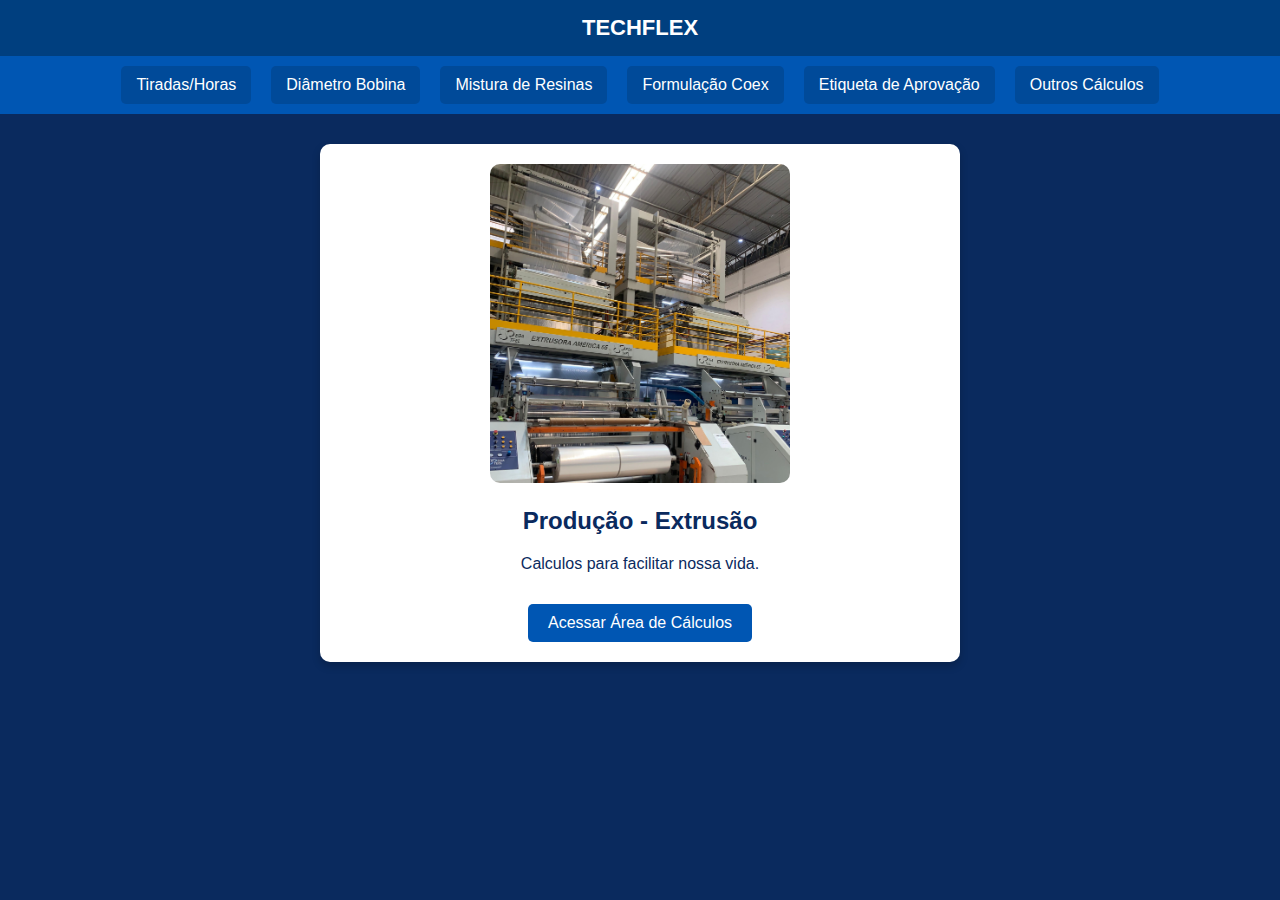
<file: index.html>
<!DOCTYPE html>
<html lang="pt-BR">
<head>
    <meta charset="UTF-8">
    <meta name="viewport" content="width=device-width, initial-scale=1.0">
    <link rel="stylesheet" href="./styles/style.css">
    <title>TECHFLEX - Produção Extrusão</title>
</head>
<body>
    <div class="header">TECHFLEX</div>
    <nav class="menu">
        <a href="./paginas/tiradas.html">Tiradas/Horas</a>
        <a href="./paginas/diametro.html">Diâmetro Bobina</a>
        <a href="./paginas/mistura.html">Mistura de Resinas</a>
        <a href="./paginas/coex.html">Formulação Coex</a>
        <a href="./paginas/etiquetas.html">Etiqueta de Aprovação</a>
        <a href="./paginas/outros.html">Outros Cálculos</a>
    </nav>
    <div class="container">
        <div class="image-container">
            <img src="./imagens/img-balao.jpeg" alt="Extrusora de balão">
        </div>
        <h2>Produção - Extrusão</h2>
        <p>Calculos para facilitar nossa vida.</p>
        <a href="../paginas/outros.html"><button class="btn">Acessar Área de Cálculos</button></a>
    </div>
</body>
</html>
</file>
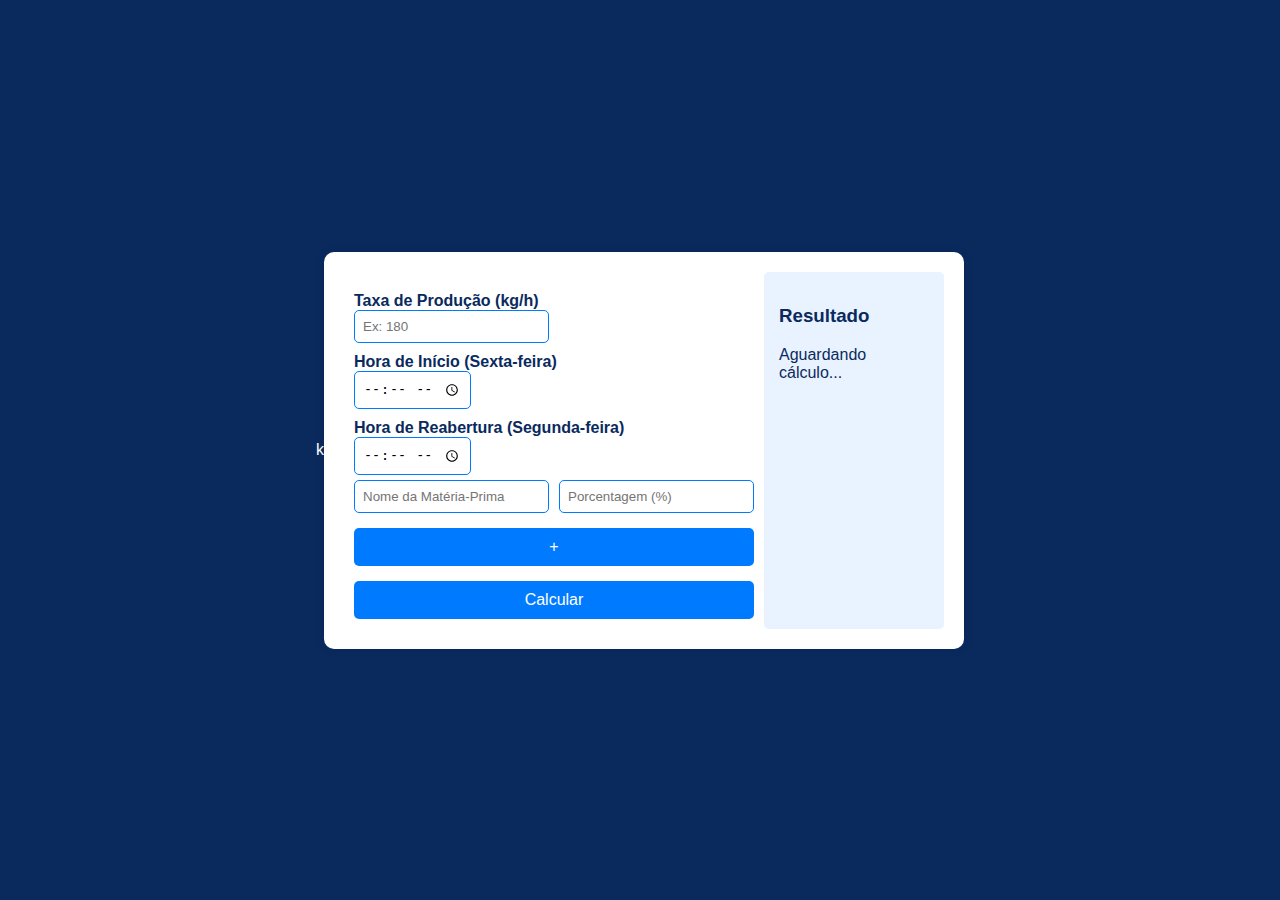
<file: paginas/calcfimdesemana.html>
<!DOCTYPE html>
<html lang="pt-BR">
<head>
    <meta charset="UTF-8">
    <meta name="viewport" content="width=device-width, initial-scale=1.0">
    <title>Solicitação de Resina para o Fim de Semana</title>
    <link rel="stylesheet" href="../styles/calcfds.css">k
</head>
<body>
    <div class="container">
        <div class="inputs">
            <label>Taxa de Produção (kg/h)</label>
            <input type="number" id="producaoHora" placeholder="Ex: 180" required>
            
            <label>Hora de Início (Sexta-feira)</label>
            <input type="time" id="horaAtual" required>
            
            <label>Hora de Reabertura (Segunda-feira)</label>
            <input type="time" id="horaReabertura" required>
            
            <div id="materiasPrimas">
                <div class="materiaPrima">
                    <input type="text" placeholder="Nome da Matéria-Prima" class="nomeMP">
                    <input type="number" placeholder="Porcentagem (%)" class="percentualMP">
                </div>
            </div>
            
            <button onclick="adicionarMateriaPrima()">+</button>
            <button onclick="calcular()">Calcular</button>
        </div>
        <div class="resultado" id="resultado">
            <h3>Resultado</h3>
            <p>Aguardando cálculo...</p>
        </div>
    </div>

    <script>
        function adicionarMateriaPrima() {
            let div = document.createElement("div");
            div.classList.add("materiaPrima");
            div.innerHTML = `
                <input type="text" placeholder="Nome da Matéria-Prima" class="nomeMP">
                <input type="number" placeholder="Porcentagem (%)" class="percentualMP">
            `;
            document.getElementById("materiasPrimas").appendChild(div);
        }
        
        function calcular() {
            let producaoHora = parseFloat(document.getElementById("producaoHora").value);
            let horaAtual = document.getElementById("horaAtual").value;
            let horaReabertura = document.getElementById("horaReabertura").value;
            
            if (!horaAtual || !horaReabertura || isNaN(producaoHora)) {
                document.getElementById("resultado").innerHTML = "<h3>Resultado</h3><p style='color: red;'>Preencha todos os campos corretamente.</p>";
                return;
            }
            
            let [h1, m1] = horaAtual.split(":").map(Number);
            let [h2, m2] = horaReabertura.split(":").map(Number);
            
            let minutosRestantes = ((48 * 60) - (h1 * 60 + m1)) + (h2 * 60 + m2);
            let horasRestantes = minutosRestantes / 60;
            let quantidadeNecessaria = horasRestantes * producaoHora;
            
            let materiasPrimas = document.querySelectorAll(".materiaPrima");
            let resultadoHTML = `<h3>Resultado</h3><p><strong>Produção necessária:</strong> ${quantidadeNecessaria.toFixed(2)} kg</p>`;
            
            materiasPrimas.forEach(mp => {
                let nome = mp.querySelector(".nomeMP").value;
                let percentual = parseFloat(mp.querySelector(".percentualMP").value) / 100;
                
                if (nome && !isNaN(percentual)) {
                    let quantidade = quantidadeNecessaria * percentual;
                    resultadoHTML += `<p><strong>${nome}:</strong> ${quantidade.toFixed(2)} kg</p>`;
                }
            });
            
            document.getElementById("resultado").innerHTML = resultadoHTML;
        }
    </script>
</body>
</html>
</file>
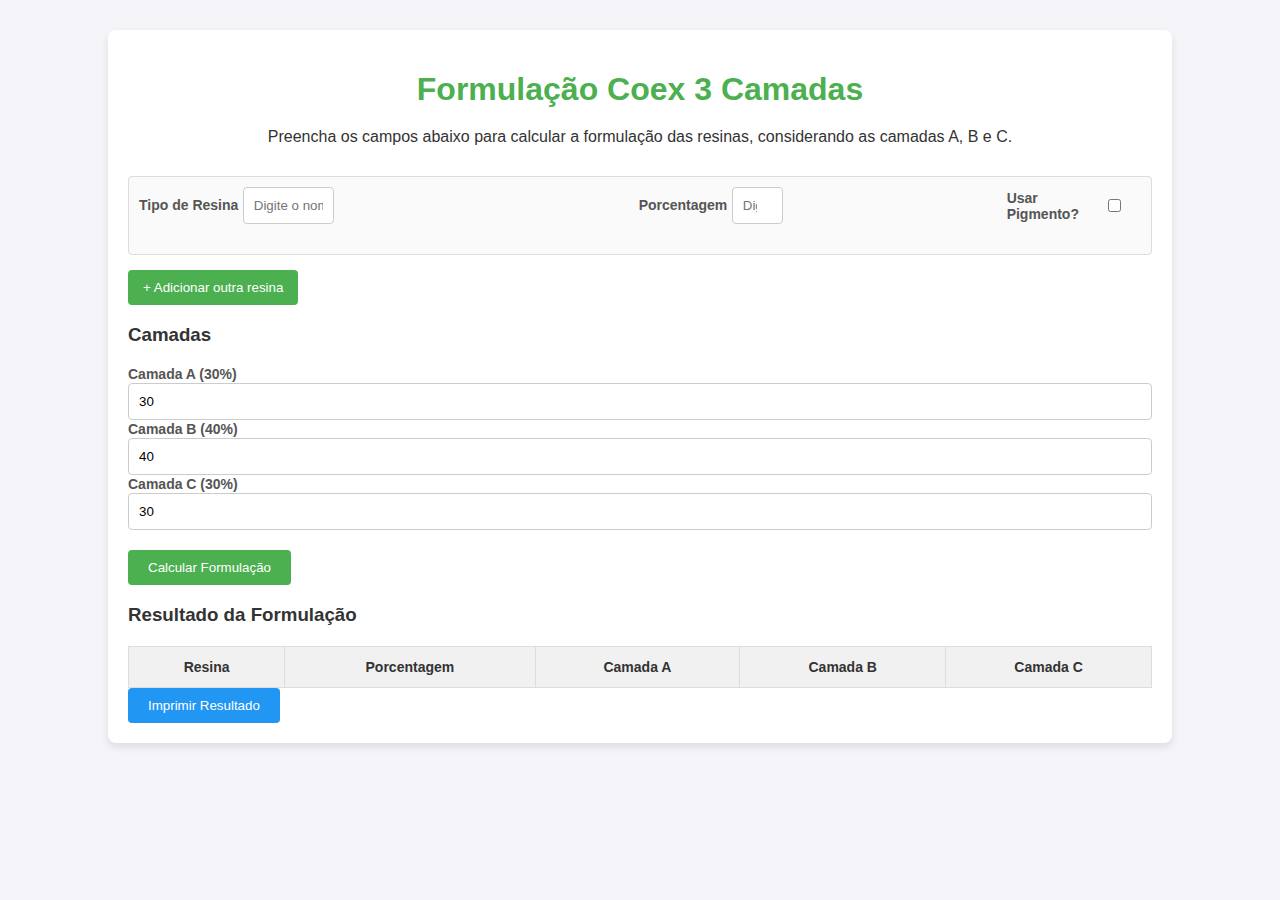
<file: paginas/coex.html>
<!DOCTYPE html>
<html lang="pt-BR">
<head>
    <meta charset="UTF-8">
    <meta name="viewport" content="width=device-width, initial-scale=1.0">
    <title>Formulação Coex 3 Camadas</title>
    <style>
        body { font-family: 'Arial', sans-serif; background-color: #f4f4f9; color: #333; margin: 0; padding: 0; }
        .container { width: 80%; margin: 30px auto; padding: 20px; background-color: white; border-radius: 8px; box-shadow: 0 4px 8px rgba(0, 0, 0, 0.1); }
        h1 { text-align: center; color: #4CAF50; margin-bottom: 20px; }
        p { font-size: 16px; margin-bottom: 30px; text-align: center; }
        .form-group { margin-bottom: 20px; }
        label { font-weight: bold; font-size: 14px; color: #555; }
        input[type="text"], input[type="number"], select { padding: 10px; width: 100%; border: 1px solid #ccc; border-radius: 4px; box-sizing: border-box; }
        .checkbox-label { display: flex; align-items: center; }
        .checkbox-label input { margin-right: 10px; }
        .resinas-container { margin-top: 20px; }
        .resina-item { display: flex; justify-content: space-between; align-items: center; margin-bottom: 15px; padding: 10px; border: 1px solid #ddd; border-radius: 4px; background-color: #fafafa; }
        .resina-item input, .resina-item select { width: 30%; }
        .add-resina-btn { background-color: #4CAF50; color: white; border: none; padding: 10px 15px; border-radius: 4px; cursor: pointer; }
        .add-resina-btn:hover { background-color: #45a049; }
        button { padding: 10px 20px; background-color: #4CAF50; color: white; border: none; border-radius: 4px; cursor: pointer; }
        button:hover { background-color: #45a049; }
        table { width: 100%; margin-top: 30px; border-collapse: collapse; }
        th, td { padding: 12px; text-align: center; border: 1px solid #ddd; font-size: 14px; }
        th { background-color: #f1f1f1; }
        .result-table { margin-top: 20px; }
        #imprimir { background-color: #2196F3; }
        #imprimir:hover { background-color: #1976D2; }
    </style>
</head>
<body>

<div class="container">
    <h1>Formulação Coex 3 Camadas</h1>
    <p>Preencha os campos abaixo para calcular a formulação das resinas, considerando as camadas A, B e C.</p>

    <div class="resinas-container">
        <div class="resina-item">
            <div class="form-group">
                <label for="resina1">Tipo de Resina</label>
                <input type="text" id="resina1" placeholder="Digite o nome da resina">
            </div>
            <div class="form-group">
                <label for="porcentagem1">Porcentagem</label>
                <input type="number" id="porcentagem1" placeholder="Digite a porcentagem" min="0" max="100">
            </div>
            <div class="form-group checkbox-label">
                <label for="pigmento1">Usar Pigmento?</label>
                <input type="checkbox" id="pigmento1">
            </div>
        </div>
    </div>

    <button class="add-resina-btn" id="addResina">+ Adicionar outra resina</button>

    <div class="form-group">
        <h3>Camadas</h3>
        <label for="camadaA">Camada A (30%)</label>
        <input type="number" id="camadaA" value="30" min="0" max="100">

        <label for="camadaB">Camada B (40%)</label>
        <input type="number" id="camadaB" value="40" min="0" max="100">

        <label for="camadaC">Camada C (30%)</label>
        <input type="number" id="camadaC" value="30" min="0" max="100">
    </div>

    <button id="calcular">Calcular Formulação</button>

    <h3>Resultado da Formulação</h3>
    <table id="resultado" class="result-table">
        <thead>
            <tr>
                <th>Resina</th>
                <th>Porcentagem</th>
                <th>Camada A</th>
                <th>Camada B</th>
                <th>Camada C</th>
            </tr>
        </thead>
        <tbody>
            <!-- Os resultados aparecerão aqui -->
        </tbody>
    </table>

    <button id="imprimir">Imprimir Resultado</button>
</div>

<script>
    document.getElementById("addResina").addEventListener("click", function() {
        const resinasContainer = document.querySelector(".resinas-container");
        const index = resinasContainer.children.length + 1;

        const resinaItem = document.createElement("div");
        resinaItem.classList.add("resina-item");
        resinaItem.innerHTML = `
            <div class="form-group">
                <label for="resina${index}">Tipo de Resina</label>
                <input type="text" id="resina${index}" placeholder="Digite o nome da resina">
            </div>
            <div class="form-group">
                <label for="porcentagem${index}">Porcentagem</label>
                <input type="number" id="porcentagem${index}" placeholder="Digite a porcentagem" min="0" max="100">
            </div>
            <div class="form-group checkbox-label">
                <label for="pigmento${index}">Usar Pigmento?</label>
                <input type="checkbox" id="pigmento${index}">
            </div>
        `;
        resinasContainer.appendChild(resinaItem);
    });

    document.getElementById("calcular").addEventListener("click", function() {
        const resinas = [];
        const resinasItems = document.querySelectorAll(".resina-item");

        resinasItems.forEach((item, index) => {
            const resina = document.getElementById(`resina${index + 1}`).value;
            const porcentagem = parseFloat(document.getElementById(`porcentagem${index + 1}`).value);
            const pigmento = document.getElementById(`pigmento${index + 1}`).checked;

            resinas.push({ resina, porcentagem, pigmento });
        });

        let camadaA = parseFloat(document.getElementById("camadaA").value);
        let camadaB = parseFloat(document.getElementById("camadaB").value);
        let camadaC = parseFloat(document.getElementById("camadaC").value);

        const resultadoTabela = resinas.map(resina => {
            let pigmentoRetiradoA = 0;
            let pigmentoRetiradoC = 0;
            let pigmentoAdicionadoB = 0;

            if (resina.pigmento) {
                const pigmentoPorcentagem = resina.porcentagem;

                // Ajusta a camada A e C
                if (camadaA > camadaC) {
                    pigmentoRetiradoA = pigmentoPorcentagem;
                    camadaA -= pigmentoRetiradoA;
                } else {
                    pigmentoRetiradoC = pigmentoPorcentagem;
                    camadaC -= pigmentoRetiradoC;
                }

                // Calcula a alocação na camada B
                const pigmentoNaB = (pigmentoPorcentagem / camadaB) * 100;
                camadaB += pigmentoNaB;
            }

            return `
                <tr>
                    <td>${resina.resina}</td>
                    <td>${resina.porcentagem}%</td>
                    <td>${camadaA.toFixed(2)}%</td>
                    <td>${camadaB.toFixed(2)}%</td>
                    <td>${camadaC.toFixed(2)}%</td>
                </tr>
            `;
        }).join("");

        document.querySelector("#resultado tbody").innerHTML = resultadoTabela;
    });

    document.getElementById("imprimir").addEventListener("click", function() {
        window.print();
    });
</script>

</body>
</html>
</file>
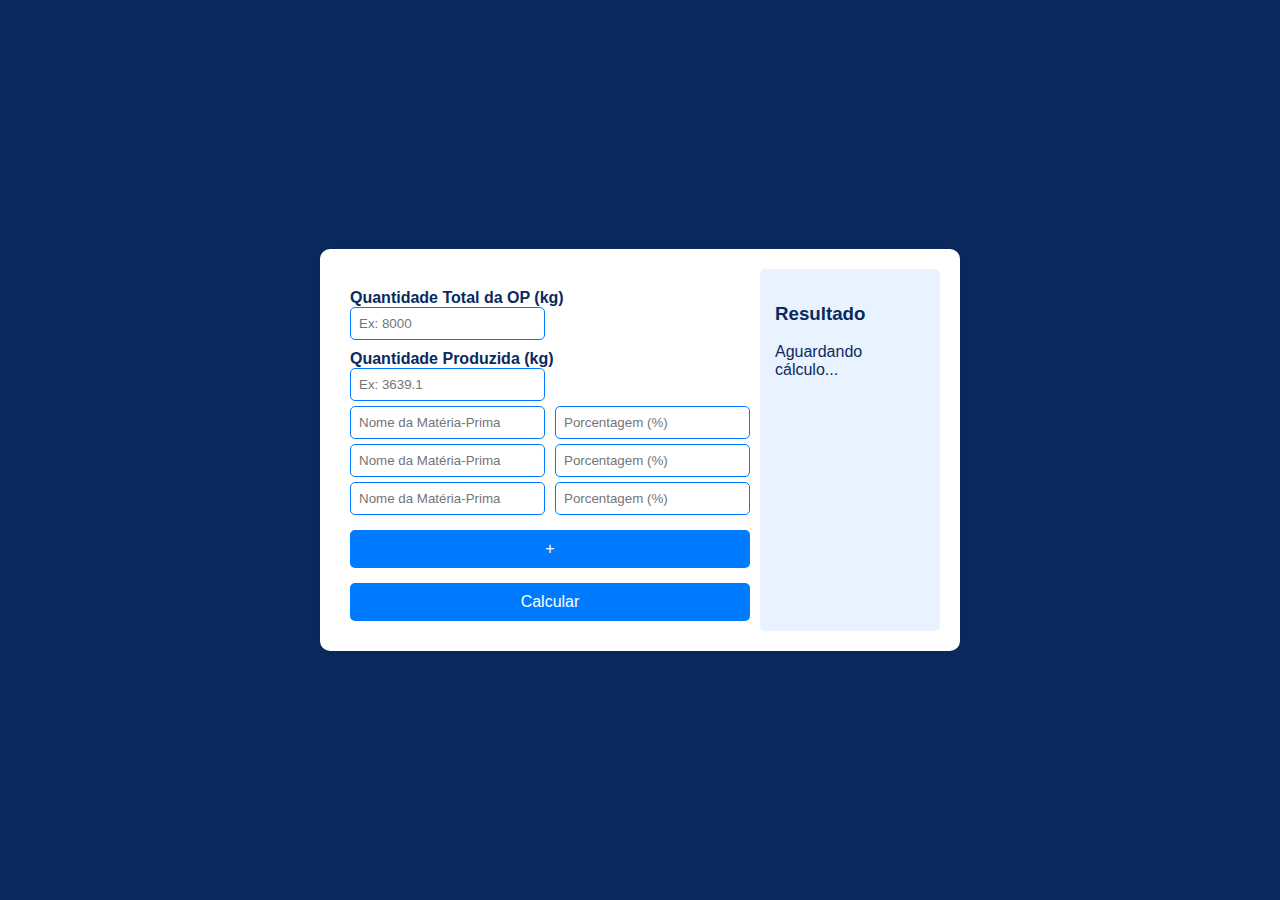
<file: paginas/criacaoOP.html>
<!DOCTYPE html>
<html lang="pt-BR">
<head>
    <meta charset="UTF-8">
    <meta name="viewport" content="width=device-width, initial-scale=1.0">
    <title>Cálculo de Matéria-Prima Faltante</title>
    <link rel="stylesheet" href="../styles/criacaoOP.css">
</head>
<body>
    <div class="container">
        <div class="inputs">
            <label>Quantidade Total da OP (kg)</label>
            <input type="number" id="totalOP" placeholder="Ex: 8000" required>
            
            <label>Quantidade Produzida (kg)</label>
            <input type="number" id="produzido" placeholder="Ex: 3639.1" required>
            
            <div id="materiasPrimas">
                <div class="materiaPrima">
                    <input type="text" placeholder="Nome da Matéria-Prima" class="nomeMP">
                    <input type="number" placeholder="Porcentagem (%)" class="percentualMP">
                </div>
                <div class="materiaPrima">
                    <input type="text" placeholder="Nome da Matéria-Prima" class="nomeMP">
                    <input type="number" placeholder="Porcentagem (%)" class="percentualMP">
                </div>
                <div class="materiaPrima">
                    <input type="text" placeholder="Nome da Matéria-Prima" class="nomeMP">
                    <input type="number" placeholder="Porcentagem (%)" class="percentualMP">
                </div>
            </div>
            
            <button onclick="adicionarMateriaPrima()">+</button>
            <button onclick="calcular()">Calcular</button>
        </div>
        <div class="resultado" id="resultado">
            <h3>Resultado</h3>
            <p>Aguardando cálculo...</p>
        </div>
    </div>

    <script>
        document.addEventListener("keypress", function(event) {
            if (event.key === "Enter") {
                calcular();
            }
        });
        
        function adicionarMateriaPrima() {
            let div = document.createElement("div");
            div.classList.add("materiaPrima");
            div.innerHTML = `
                <input type="text" placeholder="Nome da Matéria-Prima" class="nomeMP">
                <input type="number" placeholder="Porcentagem (%)" class="percentualMP">
            `;
            document.getElementById("materiasPrimas").appendChild(div);
        }
        
        function calcular() {
            let totalOP = parseFloat(document.getElementById("totalOP").value);
            let produzido = parseFloat(document.getElementById("produzido").value);
            let faltante = totalOP - produzido;
            
            if (isNaN(totalOP) || isNaN(produzido) || faltante < 0) {
                document.getElementById("resultado").innerHTML = "<h3>Resultado</h3><p style='color: red;'>Preencha todos os campos corretamente.</p>";
                return;
            }
            
            let materiasPrimas = document.querySelectorAll(".materiaPrima");
            let resultadoHTML = `<h3>Resultado</h3><p><strong>Faltando produzir:</strong> ${faltante.toFixed(2)} kg</p>`;
            
            materiasPrimas.forEach(mp => {
                let nome = mp.querySelector(".nomeMP").value;
                let percentual = parseFloat(mp.querySelector(".percentualMP").value) / 100;
                
                if (nome && !isNaN(percentual)) {
                    let quantidade = faltante * percentual;
                    resultadoHTML += `<p><strong>${nome}:</strong> ${quantidade.toFixed(2)} kg</p>`;
                }
            });
            
            document.getElementById("resultado").innerHTML = resultadoHTML;
        }
    </script>
</body>
</html>
</file>
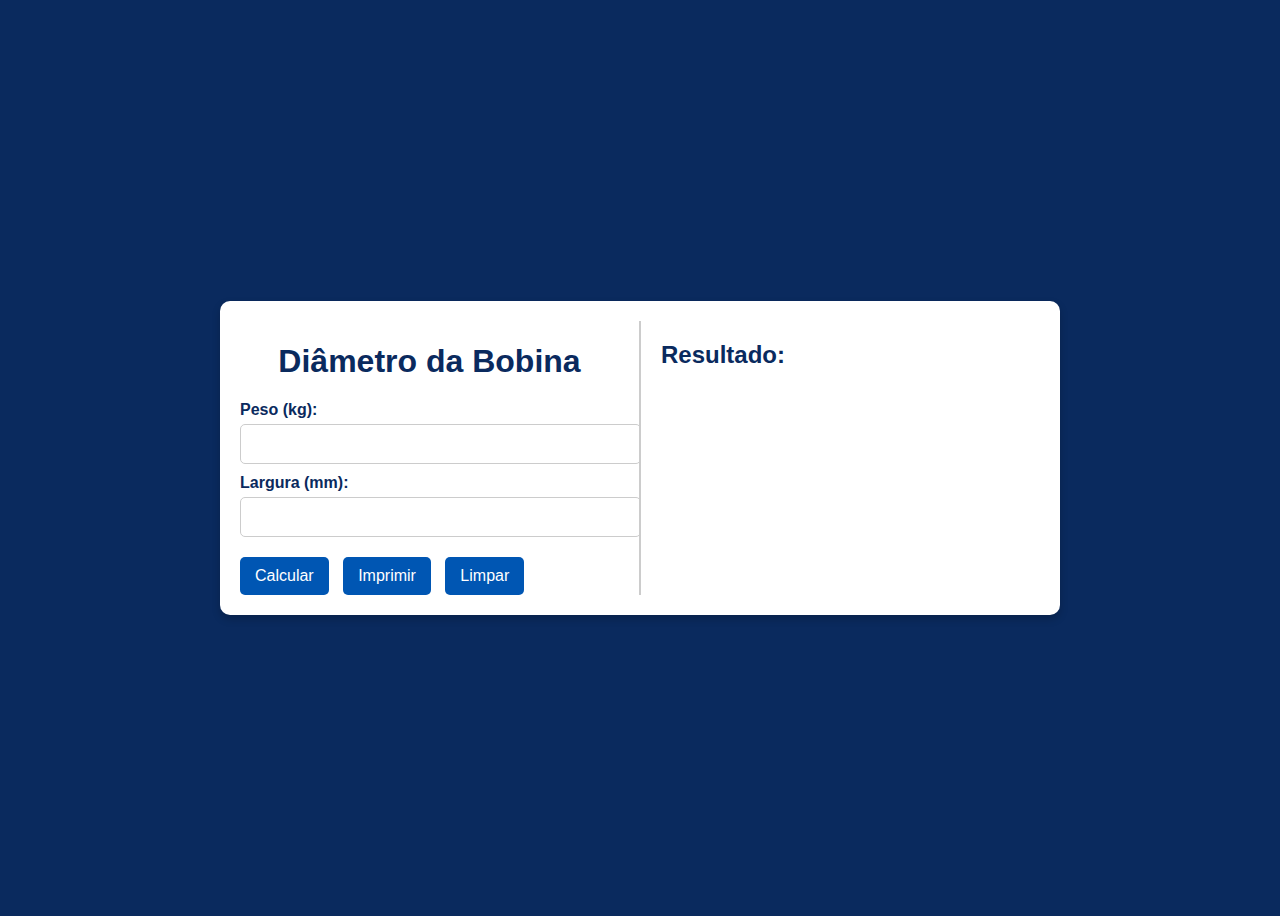
<file: paginas/diametro.html>
<!DOCTYPE html>
<html lang="pt-BR">
<head>
    <meta charset="UTF-8">
    <meta name="viewport" content="width=device-width, initial-scale=1.0">
    <title>Diâmetro da Bobina - TECHFLEX</title>
    <link rel="stylesheet" href="../styles/diametro.css">
    <script>
        function calcularDiametro() {
            let peso = parseFloat(document.getElementById("peso").value);
            let largura = parseFloat(document.getElementById("largura").value);
            
            if (isNaN(peso) || isNaN(largura) || largura === 0) {
                document.getElementById("resultado").innerHTML = "Por favor, insira valores válidos.";
                return;
            }
            
            let calculo = (peso * 1384 / largura) + 92.156;
            let diametro = Math.sqrt(calculo).toFixed(2);
            
            document.getElementById("resultado").innerHTML = `Raio da Bobina: <strong>${diametro} mm</strong>`;
        }

        function limparCampos() {
            document.getElementById("form").reset();
            document.getElementById("resultado").innerHTML = "";
        }

        function imprimirResultados() {
            window.print();
        }
        document.addEventListener("DOMContentLoaded", function() {
            document.getElementById("form").addEventListener("keypress", function(event) {
                if (event.key === "Enter") {
                    event.preventDefault();
                    calcularDiametro();
                }
            });
        });
    </script>
</head>
<body>
    <div class="container">
        <div class="form-container">
            <h1>Diâmetro da Bobina</h1>
            <form id="form">
                <label>Peso (kg):</label>
                <input type="number" id="peso">
                
                <label>Largura (mm):</label>
                <input type="number" id="largura">
                
                <div class="buttons">
                    <button type="button" onclick="calcularDiametro()">Calcular</button>
                    <button type="button" onclick="imprimirResultados()">Imprimir</button>
                    <button type="button" onclick="limparCampos()">Limpar</button>
                </div>
            </form>
        </div>
        <div class="result-container">
            <h2>Resultado:</h2>
            <div id="resultado"></div>
        </div>
    </div>
</body>
</html>
</file>
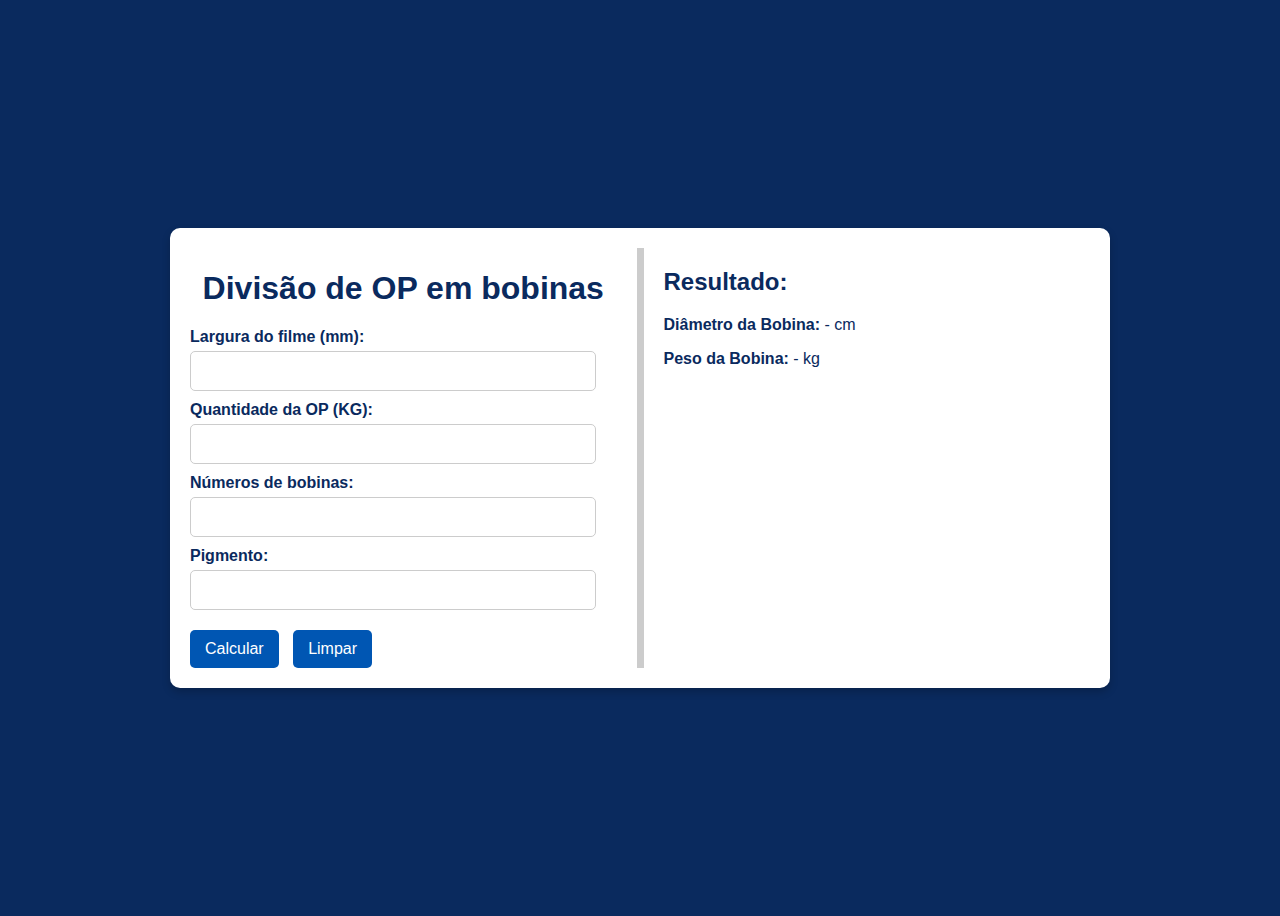
<file: paginas/divisaobobinas.html>
<!DOCTYPE html>
<html lang="en">
<head>
    <meta charset="UTF-8">
    <meta name="viewport" content="width=device-width, initial-scale=1.0">
    <title>Divisao de bobinas</title>
    <link rel="stylesheet" href="../styles/divisaobobinas.css">
    <script>
        function calcularDivisao() {
    let largura = parseFloat(document.getElementById("largura").value);
    let quantidade = parseFloat(document.getElementById("quantidade").value);
    let numerobobinas = parseFloat(document.getElementById("numerobobinas").value);
    let pigmento = parseFloat(document.getElementById("pigmento").value) || 0;

    if (isNaN(largura) || isNaN(quantidade) || isNaN(numerobobinas)) {
        alert("Preencha todos os campos corretamente!");
        return;
    }

    let pesoPorBobina = quantidade / numerobobinas;
    let diametroBobina = Math.sqrt((pesoPorBobina * 1384 / largura) + 92.156);

    document.getElementById("diametroBobina").textContent = diametroBobina.toFixed(2);
    document.getElementById("pesoPorBobina").textContent = pesoPorBobina.toFixed(2);
}

function limparCampos() {
    document.getElementById("form").reset();
    document.getElementById("diametroBobina").textContent = "-";
    document.getElementById("pesoPorBobina").textContent = "-";
}

    </script>
</head>
<body>
    <div class="container">
        <div class="form-container">
            <h1>Divisão de OP em bobinas</h1>
            <form id="form">
                <label>Largura do filme (mm):</label>
                <input type="number" id="largura">

                <label>Quantidade da OP (KG):</label>
                <input type="number" id="quantidade">

                <label>Números de bobinas:</label>
                <input type="number" id="numerobobinas">

                <label>Pigmento:</label>
                <input type="number" id="pigmento">

                <div class="buttons">
                    <button type="button" onclick="calcularDivisao()">Calcular</button>
                    <button type="button" onclick="">Limpar</button>
                </div>
            </form>
        </div>
        <div class="result-container">
            <h2>Resultado:</h2>
            <div class="resultado">
                <p><strong>Diâmetro da Bobina:</strong> <span id="diametroBobina">-</span> cm</p>
                <p><strong>Peso da Bobina:</strong> <span id="pesoPorBobina">-</span> kg</p>
            </div>
        </div> 
    </div>
</body>
</html>
</file>
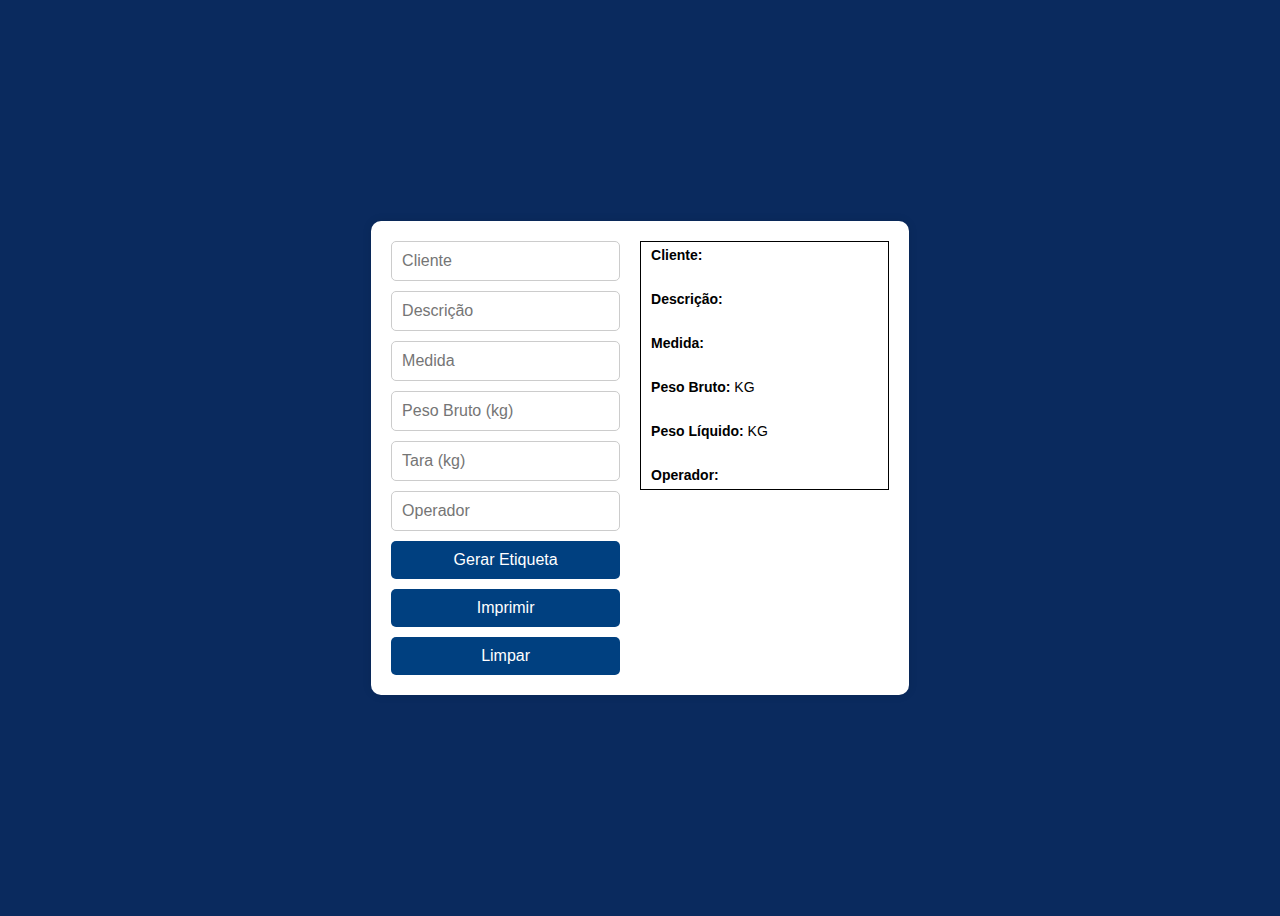
<file: paginas/etiquetas.html>
<!DOCTYPE html>
<html lang="pt-br">
<head>
    <meta charset="UTF-8">
    <meta name="viewport" content="width=device-width, initial-scale=1.0">
    <title>Etiqueta de Aprovação</title>
    <link rel="stylesheet" href="../styles/etiquetas.css">
</head>
<body>
    <div class="container">
        <div class="form-container">
            <input type="text" id="cliente" placeholder="Cliente">
            <input type="text" id="descricao" placeholder="Descrição">
            <input type="text" id="medida" placeholder="Medida">
            <input type="number" id="peso" placeholder="Peso Bruto (kg)">
            <input type="number" id="tara" placeholder="Tara (kg)">
            <input type="text" id="operador" placeholder="Operador">
            <button onclick="gerarEtiqueta()">Gerar Etiqueta</button>
            <button onclick="imprimirEtiqueta()">Imprimir</button>
            <button onclick="limparCampos()">Limpar</button>
        </div>
        <div class="etiqueta" id="etiqueta">
            <p><strong>Cliente:</strong> <span id="etq-cliente"></span></p>
            <p><strong>Descrição:</strong> <span id="etq-descricao"></span></p>
            <p><strong>Medida:</strong> <span id="etq-medida"></span></p>
            <p><strong>Peso Bruto:</strong> <span id="etq-peso"></span> KG</p>
            <p><strong>Peso Líquido:</strong> <span id="etq-liquido"></span> KG</p>
            <p><strong>Operador:</strong> <span id="etq-operador"></span></p>
        </div>
    </div>

    <script>
        function gerarEtiqueta() {
            let cliente = document.getElementById("cliente").value.toUpperCase();
            let descricao = document.getElementById("descricao").value.toUpperCase();
            let medida = document.getElementById("medida").value.toUpperCase();
            let peso = parseFloat(document.getElementById("peso").value) || 0;
            let tara = parseFloat(document.getElementById("tara").value) || 0;
            let operador = document.getElementById("operador").value.toUpperCase();
            let liquido = peso - tara;
            
            document.getElementById("etq-cliente").textContent = cliente;
            document.getElementById("etq-descricao").textContent = descricao;
            document.getElementById("etq-medida").textContent = medida;
            document.getElementById("etq-peso").textContent = peso.toFixed(1);
            document.getElementById("etq-liquido").textContent = liquido.toFixed(1);
            document.getElementById("etq-operador").textContent = operador;
        }

        function imprimirEtiqueta() {
            window.print();
        }

        function limparCampos() {
            document.getElementById("cliente").value = "";
            document.getElementById("descricao").value = "";
            document.getElementById("medida").value = "";
            document.getElementById("peso").value = "";
            document.getElementById("tara").value = "";
            document.getElementById("operador").value = "";
            
            document.getElementById("etq-cliente").textContent = "";
            document.getElementById("etq-descricao").textContent = "";
            document.getElementById("etq-medida").textContent = "";
            document.getElementById("etq-peso").textContent = "";
            document.getElementById("etq-liquido").textContent = "";
            document.getElementById("etq-operador").textContent = "";
        }
    </script>
</body>
</html>
</file>
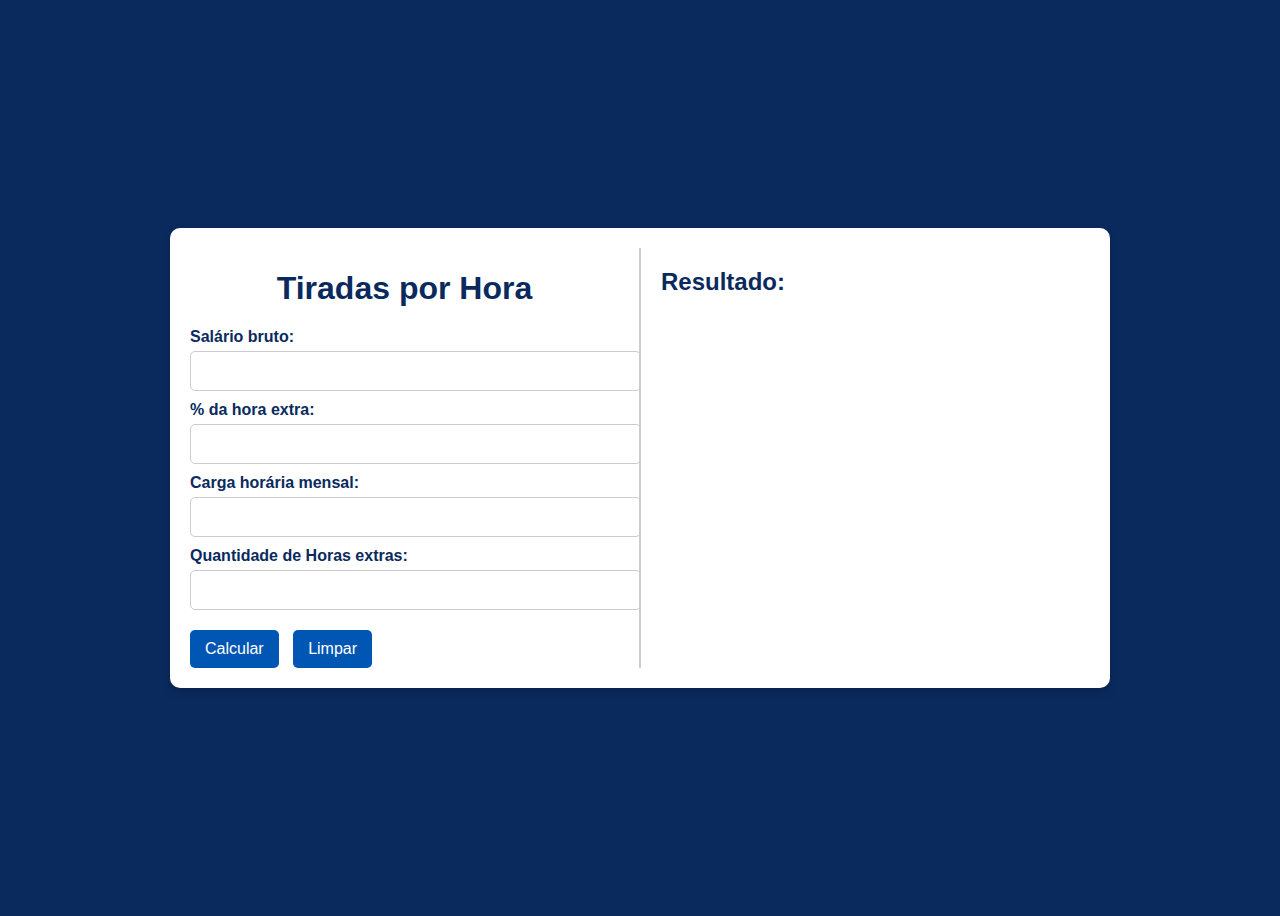
<file: paginas/horasextras.html>
<!DOCTYPE html>
<html lang="en">
<head>
    <meta charset="UTF-8">
    <meta name="viewport" content="width=device-width, initial-scale=1.0">
    <title>Caclulo Horas Extras</title>
    <link rel="stylesheet" href="../styles/horasextras.css">
    <script>
        function calcularHoras(){
            let salario = parseFloat(document.getElementById("salario").value);
            let porcentagem = parseInt(document.getElementById("porcentagem").value);
            let cargahoraria = parseInt(document.getElementById("cargahoraria").value);
            let quantidade = parseFloat(document.getElementById("quantidade").value);

            if (isNaN(salario) || isNaN(porcentagem) || isNaN(cargahoraria) || isNaN(quantidade)){
                document.getElementById("resultado").innerHTML = "Voce esqueceu algum dado.";
            }

            let valorHora = salario / cargahoraria;
            let valorSemPorcentagem = (valorHora * quantidade);
            let valorComPorcentagem = valorSemPorcentagem * (porcentagem / 100);
            let valor = valorSemPorcentagem + valorComPorcentagem;
            

            document.getElementById("resultado").innerHTML = `<h2>Valor a receber de horas extras:</h2>${valor.toFixed(2)}`;

        }
        function limparCampos(){
            document.getElementById("form").reset();
            document.getElementById("resultado").innerHTML = "";
        }
        document.addEventListener("DOMContentLoaded", function() {
            document.getElementById("form").addEventListener("keypress", function(event) {
                if (event.key === "Enter") {
                    event.preventDefault();
                    calcularHoras();
                }
            });
        });
    </script>
</head>
<body>
    <div class="container">
        <div class="form-container">
            <h1>Tiradas por Hora</h1>
            <form id="form">
                <label>Salário bruto:</label>
                <input type="number" id="salario">
                
                <label>% da hora extra:</label>
                <input type="number" id="porcentagem">
                
                <label>Carga horária mensal:</label>
                <input type="number" id="cargahoraria">
                
                <label>Quantidade de Horas extras:</label>
                <input type="number" id="quantidade">
                
                <div class="buttons">
                    <button type="button" onclick="calcularHoras()">Calcular</button>
                    <button type="button" onclick="limparCampos()">Limpar</button>
                </div>
            </form>
        </div>
        <div class="result-container">
            <h2>Resultado:</h2>
            <div id="resultado"></div>
        </div>
    </div>
</body>
</html>
</file>
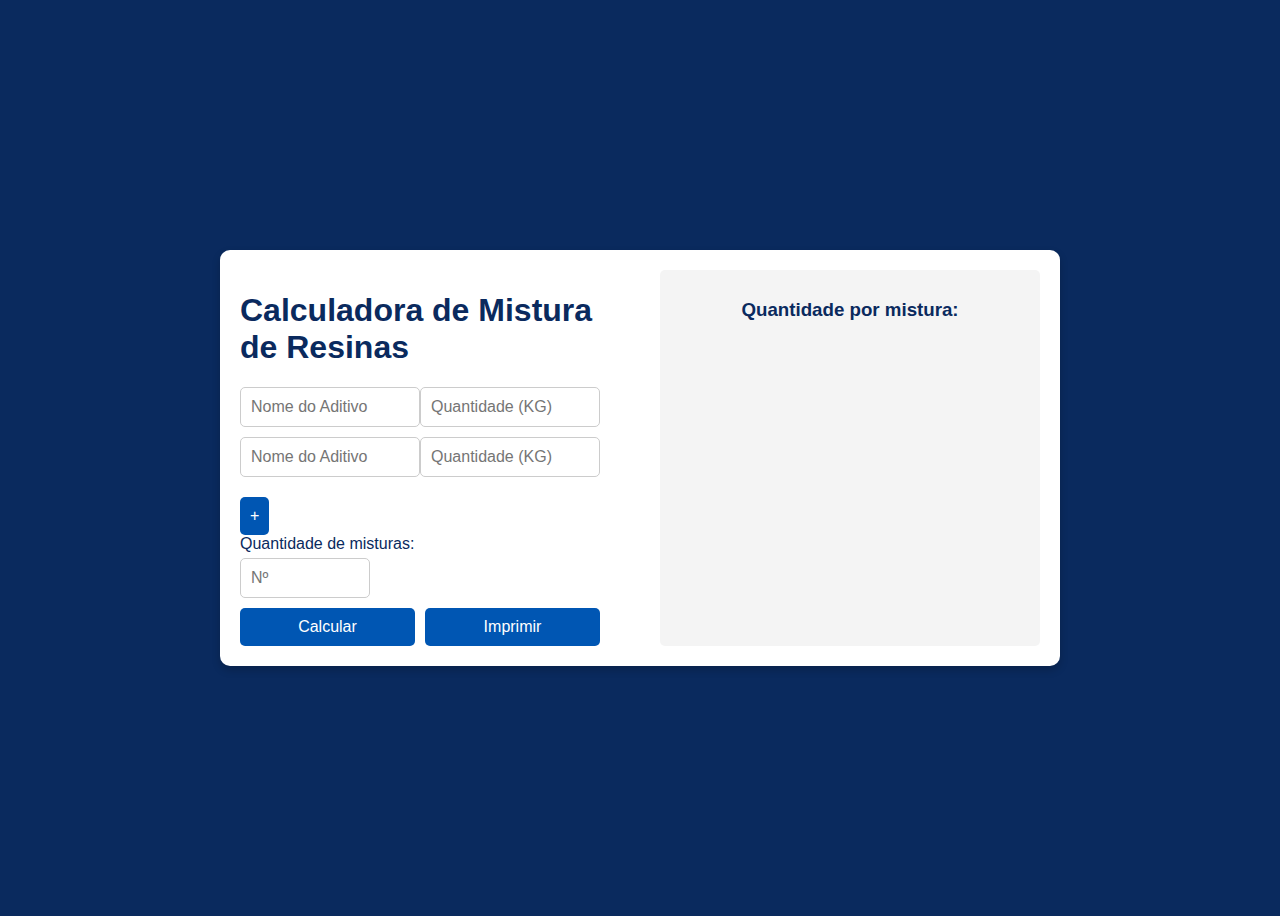
<file: paginas/mistura.html>
<!DOCTYPE html>
<html lang="pt-BR">
<head>
    <meta charset="UTF-8">
    <meta name="viewport" content="width=device-width, initial-scale=1.0">
    <title>Calculadora de Mistura de Resinas</title>
    <link rel="stylesheet" href="../styles/mistura.css">
</head>
<body>
    <div class="container">
        <div class="inputs">
            <h1>Calculadora de Mistura de Resinas</h1>
            <div id="resinas-container">
                <div class="input-group">
                    <input type="text" placeholder="Nome do Aditivo">
                    <input type="number" placeholder="Quantidade (KG)">
                </div>
                <div class="input-group">
                    <input type="text" placeholder="Nome do Aditivo">
                    <input type="number" placeholder="Quantidade (KG)">
                </div>
            </div>
            <button onclick="adicionarResina()">+</button>
            <br>
            <label>Quantidade de misturas:</label>
            <input type="number" id="quantidadeMisturas" class="small-input" placeholder="Nº">
            <div class="button-group">
                <button onclick="calcularMistura()">Calcular</button>
                <button onclick="imprimirResultados()">Imprimir</button>
            </div>
        </div>
        <div class="results print-area" id="resultado">
            <h3>Quantidade por mistura:</h3>
        </div>
    </div>

    <script>
        function adicionarResina() {
            let container = document.getElementById("resinas-container");
            let div = document.createElement("div");
            div.classList.add("input-group");
            div.innerHTML = `
                <input type="text" placeholder="Nome do Aditivo">
                <input type="number" placeholder="Quantidade (KG)">
            `;
            container.appendChild(div);
        }

        function calcularMistura() {
            let resinas = document.querySelectorAll("#resinas-container .input-group");
            let quantidadeMisturas = parseInt(document.getElementById("quantidadeMisturas").value);
            let resultadoDiv = document.getElementById("resultado");
            resultadoDiv.innerHTML = "<h3>Quantidade por mistura:</h3>";
            
            if (isNaN(quantidadeMisturas) || quantidadeMisturas <= 0) {
                resultadoDiv.innerHTML += "<p>Por favor, insira um número válido de misturas.</p>";
                return;
            }

            resinas.forEach(resina => {
                let nome = resina.children[0].value;
                let quantidade = parseFloat(resina.children[1].value);
                
                if (nome && !isNaN(quantidade) && quantidade > 0) {
                    let quantidadePorMistura = (quantidade / quantidadeMisturas).toFixed(2);
                    resultadoDiv.innerHTML += `<p>${nome}: ${quantidadePorMistura} KG</p>`;
                }
            });
        }

        function imprimirResultados() {
            window.print();
        }
    </script>
</body>
</html>
</file>
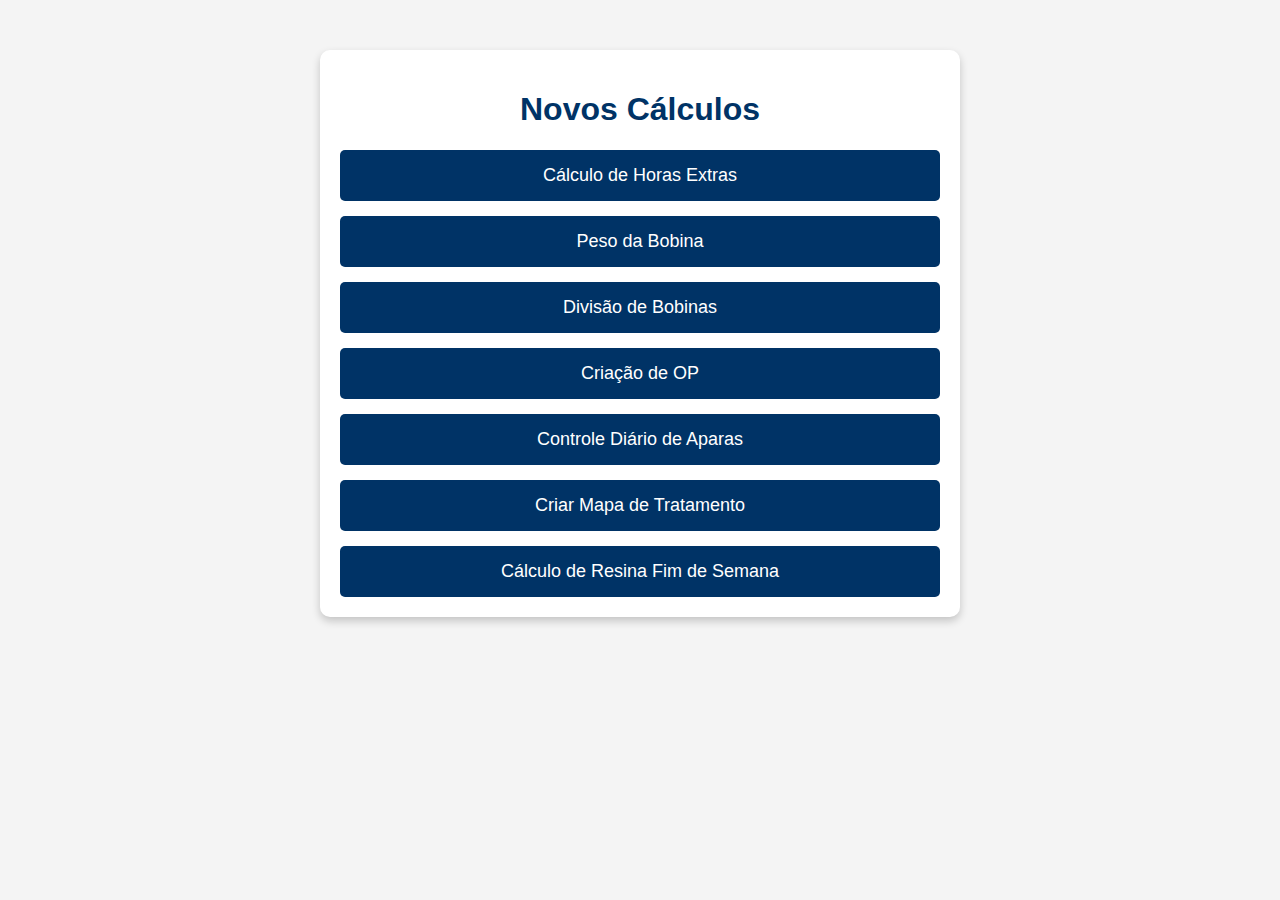
<file: paginas/outros.html>
<!DOCTYPE html>
<html lang="pt-BR">
<head>
    <meta charset="UTF-8">
    <meta name="viewport" content="width=device-width, initial-scale=1.0">
    <title>Novos Cálculos</title>
    <link rel="stylesheet" href="../styles/outrosCalculos.css">
    <style>
        
    </style>
</head>
<body>
    <div class="container">
        <h1>Novos Cálculos</h1>
        <div class="btn-container">
            <button class="btn" onclick="location.href='horasextras.html'">Cálculo de Horas Extras</button>
            <button class="btn" onclick="location.href='pesoBobina.html'">Peso da Bobina</button>
            <button class="btn" onclick="location.href='divisaobobinas.html'">Divisão de Bobinas</button>
            <button class="btn" onclick="location.href='criacaoOP.html'">Criação de OP</button>
            <button class="btn" onclick="location.href='controleaparas.html'">Controle Diário de Aparas</button>
            <button class="btn" onclick="location.href='mapa_tratamento.html'">Criar Mapa de Tratamento</button>
            <button class="btn" onclick="location.href='calcfimdesemana.html'">Cálculo de Resina Fim de Semana</button>
        </div>
    </div>
</body>
</html>
</file>
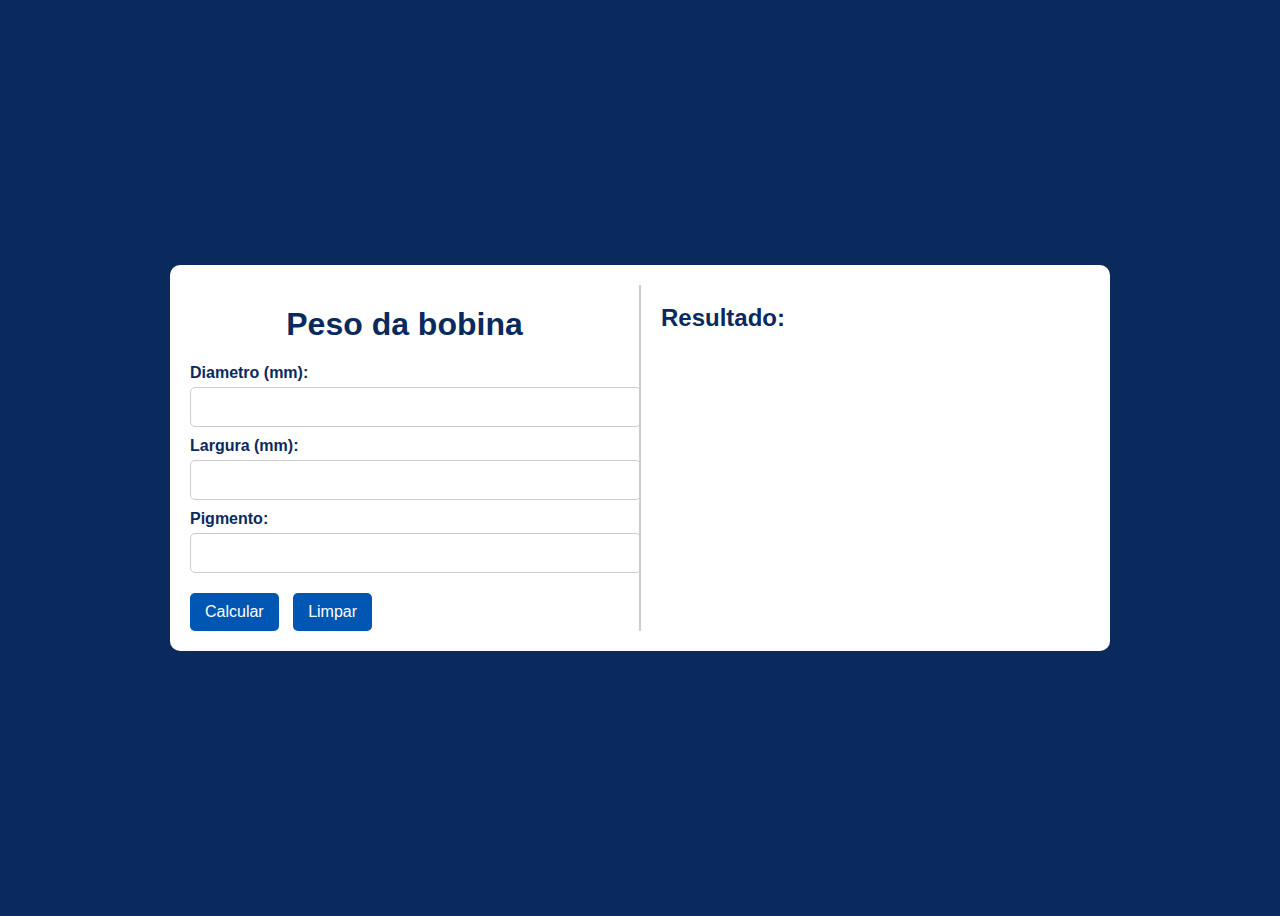
<file: paginas/pesoBobina.html>
<!DOCTYPE html>
<html lang="en">
<head>
    <meta charset="UTF-8">
    <meta name="viewport" content="width=device-width, initial-scale=1.0">
    <title>Peso Bobina</title>
    <link rel="stylesheet" href="../styles/pesoBobina.css">
    <script>
        function calcularPeso(){
            let diametro = parseInt(document.getElementById("diametro").value);
            let largura = parseInt(document.getElementById("largura").value);
            let pigmento = parseFloat(document.getElementById("pigmento").value);

            if (isNaN(diametro) || isNaN(largura)){
                document.getElementById("resultado").innerHTML = "Voce esqueceu algum dado.";
            }
            
            const resultado = (Math.PI * (Math.pow(diametro / 20, 2) - Math.pow(10.7 / 2, 2)) * (0.922 + (pigmento / 1.3) / 100) * (largura / 10)) / 1000;
            
            document.getElementById("resultado").innerHTML = `<h2>O peso da bobina é:</h2>${resultado.toFixed(2)}`;
        }
        function limparCampos(){
            document.getElementById("form").reset();
            document.getElementById("resultado").innerHTML = "";
        }
        document.addEventListener("DOMContentLoaded", function() {
            document.getElementById("form").addEventListener("keypress", function(event) {
                if (event.key === "Enter") {
                    event.preventDefault();
                    calcularPeso();
                }
            });
        });
    </script>
</head>
<body>
    <div class="container">
        <div class="form-container">
            <h1>Peso da bobina</h1>
            <form id="form">
                <label>Diametro (mm):</label>
                <input type="number" id="diametro">
                
                <label>Largura (mm):</label>
                <input type="number" id="largura">
                
                <label>Pigmento:</label>
                <input type="number" id="pigmento">
                
                <div class="buttons">
                    <button type="button" onclick="calcularPeso()">Calcular</button>
                    <button type="button" onclick="limparCampos()">Limpar</button>
                </div>
            </form>
        </div>
        <div class="result-container">
            <h2>Resultado:</h2>
            <div id="resultado"></div>
        </div>
    </div>
</body>
</html>
</file>
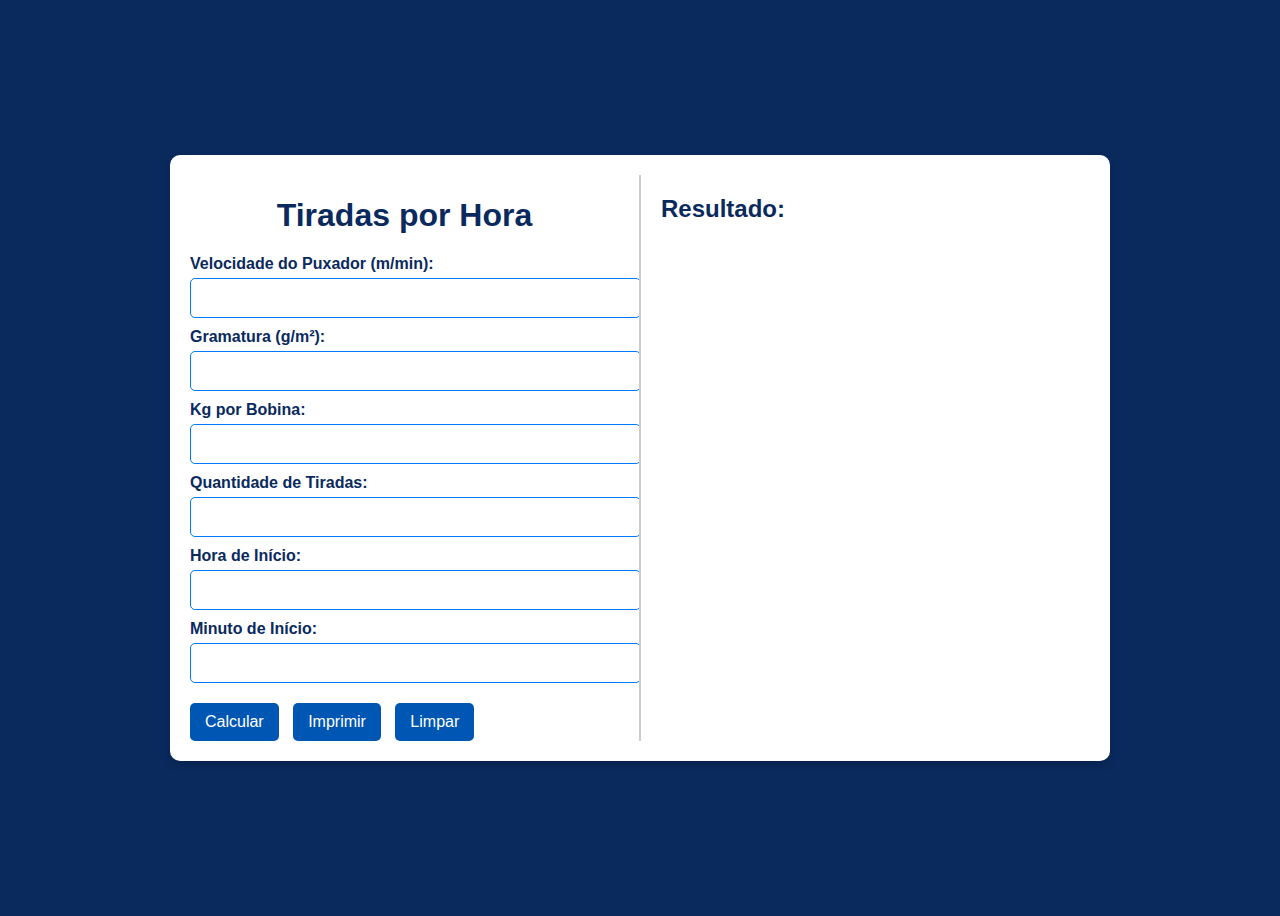
<file: paginas/tiradas.html>
<!DOCTYPE html>
<html lang="pt-BR">
<head>
    <meta charset="UTF-8">
    <meta name="viewport" content="width=device-width, initial-scale=1.0">
    <title>Tiradas por Hora - TECHFLEX</title>
    <link rel="stylesheet" href="../styles/tiradas.css">
    <script>
        function calcularTiradas() {
            let velocidadePuxador = parseFloat(document.getElementById("puxador").value);
            let gramatura = parseFloat(document.getElementById("gramatura").value);
            let kiloPorBobina = parseFloat(document.getElementById("kiloBobina").value);
            let quantidadeTiradas = parseInt(document.getElementById("quantidadeTiradas").value);
            let inicioHora = parseInt(document.getElementById("inicioHora").value);
            let inicioMinuto = parseInt(document.getElementById("inicioMinuto").value);

            if (isNaN(velocidadePuxador) || isNaN(gramatura) || isNaN(kiloPorBobina) || isNaN(quantidadeTiradas) || isNaN(inicioHora) || isNaN(inicioMinuto)) {
                document.getElementById("resultado").innerHTML = "Por favor, insira valores válidos.";
                return;
            }

            let kgPorHora = ((velocidadePuxador * gramatura * 60 * 2)/1000)/2;
            let tempoPorBobina = (kiloPorBobina / kgPorHora) * 60;
            let horarios = "";
            
            for (let i = 0; i < quantidadeTiradas; i++) {
                inicioMinuto += tempoPorBobina;
                while (inicioMinuto >= 60) {
                    inicioMinuto -= 60;
                    inicioHora++;
                }
                while (inicioHora >= 24){
                    inicioHora -= 24;
                }

                horarios += `<p>Tirada ${i + 1}: ${inicioHora.toString().padStart(2, '0')}:${Math.floor(inicioMinuto).toString().padStart(2, '0')}</p>`;
            }
            
            let tempoMedioHoras = Math.floor(tempoPorBobina / 60);
            let tempoMedioMinutos = Math.floor(tempoPorBobina % 60);
            let tempoMedioTexto = `Tempo médio por bobina: ${tempoMedioHoras}h ${tempoMedioMinutos}min`;
            
            document.getElementById("resultado").innerHTML = `<h2>Horários das Tiradas:</h2>${horarios}<h3>${tempoMedioTexto}</h3>`;
        }
        
        function limparCampos() {
            document.getElementById("form").reset();
            document.getElementById("resultado").innerHTML = "";
        }
        
        function imprimirResultados() {
            window.print();
        }
        document.addEventListener("DOMContentLoaded", function() {
            document.getElementById("form").addEventListener("keypress", function(event) {
                if (event.key === "Enter") {
                    event.preventDefault();
                    calcularTiradas();
                }
            });
        });
    </script>
</head>
<body>
    <div class="container">
        <div class="form-container">
            <h1>Tiradas por Hora</h1>
            <form id="form">
                <label>Velocidade do Puxador (m/min):</label>
                <input type="number" id="puxador">
                
                <label>Gramatura (g/m²):</label>
                <input type="number" id="gramatura">
                
                <label>Kg por Bobina:</label>
                <input type="number" id="kiloBobina">
                
                <label>Quantidade de Tiradas:</label>
                <input type="number" id="quantidadeTiradas">
                
                <label>Hora de Início:</label>
                <input type="number" id="inicioHora" min="0" max="23">
                
                <label>Minuto de Início:</label>
                <input type="number" id="inicioMinuto" min="0" max="59">
                
                <div class="buttons">
                    <button type="button" onclick="calcularTiradas()">Calcular</button>
                    <button type="button" onclick="imprimirResultados()">Imprimir</button>
                    <button type="button" onclick="limparCampos()">Limpar</button>
                </div>
            </form>
        </div>
        <div class="result-container">
            <h2>Resultado:</h2>
            <div id="resultado"></div>
        </div>
    </div>
</body>
</html>
</file>
<file: styles/style.css>
body {
    background-color: #0a2a5e;
    color: white;
    font-family: Arial, sans-serif;
    margin: 0;
    text-align: center;
}
.header {
    background: #003f7f;
    padding: 15px;
    font-size: 22px;
    font-weight: bold;
}
.menu {
    display: flex;
    justify-content: center;
    gap: 20px;
    padding: 10px;
    background: #0056b3;
    flex-wrap: wrap;
}
.menu a {
    color: white;
    text-decoration: none;
    padding: 10px 15px;
    border-radius: 5px;
    background: #004a99;
}
.menu a:hover {
    background: #003f7f;
}
.container {
    background: white;
    color: #0a2a5e;
    padding: 20px;
    border-radius: 10px;
    box-shadow: 0 4px 8px rgba(0, 0, 0, 0.2);
    max-width: 600px;
    margin: 30px auto;
}
.image-container img {
    width: 50%;
    height: auto;
    border-radius: 10px;
}
.btn {
    background: #0056b3;
    color: white;
    padding: 10px 20px;
    border: none;
    border-radius: 5px;
    cursor: pointer;
    margin-top: 15px;
    font-size: 16px;
}
.btn:hover {
    background: #003f7f;
}
@media (max-width: 600px) {
    .menu {
        flex-direction: column;
        align-items: center;
    }

    .menu a {
        width: 90%;
        text-align: center;
    }

    .container {
        width: 90%;
        padding: 15px;
    }

    .btn {
        width: 100%;
    }
}
</file>
<file: styles/calcfds.css>
body {
    font-family: Arial, sans-serif;
    background-color: #0a2a5e;
    color: white;
    display: flex;
    justify-content: center;
    align-items: center;
    height: 100vh;
    margin: 0;
}
.container {
    display: flex;
    background: white;
    color: #0a2a5e;
    padding: 20px;
    border-radius: 10px;
    box-shadow: 0 0 10px rgba(0, 0, 0, 0.1);
    width: 600px;
}
.inputs, .resultado {
    flex: 1;
    padding: 10px;
}
.inputs label {
    display: block;
    font-weight: bold;
    margin-top: 10px;
}
.materiaPrima {
    display: flex;
    gap: 10px;
    margin-top: 5px;
}
input {
    flex: 1;
    padding: 8px;
    border: 1px solid #007bff;
    border-radius: 5px;
    outline: none;
}
button {
    width: 100%;
    background: #007bff;
    color: white;
    border: none;
    padding: 10px;
    margin-top: 15px;
    border-radius: 5px;
    cursor: pointer;
    font-size: 16px;
}
button:hover {
    background: #0056b3;
}
.resultado {
    background: #e9f2ff;
    border-radius: 5px;
    padding: 15px;
}
@media (max-width: 500px) {
    .materiaPrima {
        flex-direction: column;
    }
}
</file>
<file: styles/criacaoOP.css>
body {
    font-family: Arial, sans-serif;
    background-color: #0a2a5e;
    color: white;
    display: flex;
    justify-content: center;
    align-items: center;
    height: 100vh;
    margin: 0;
}
.container {
    display: flex;
    background: white;
    color: #0a2a5e;
    padding: 20px;
    border-radius: 10px;
    box-shadow: 0 0 10px rgba(0, 0, 0, 0.1);
    width: 600px;
}
.inputs, .resultado {
    flex: 1;
    padding: 10px;
}
.inputs label {
    display: block;
    font-weight: bold;
    margin-top: 10px;
}
.materiaPrima {
    display: flex;
    gap: 10px;
    margin-top: 5px;
}
input {
    flex: 1;
    padding: 8px;
    border: 1px solid #007bff;
    border-radius: 5px;
    outline: none;
}
button {
    width: 100%;
    background: #007bff;
    color: white;
    border: none;
    padding: 10px;
    margin-top: 15px;
    border-radius: 5px;
    cursor: pointer;
    font-size: 16px;
}
button:hover {
    background: #0056b3;
}
.resultado {
    background: #e9f2ff;
    border-radius: 5px;
    padding: 15px;
}
</file>
<file: styles/diametro.css>
body {
    font-family: Arial, sans-serif;
    background-color: #0a2a5e;
    color: white;
    display: flex;
    justify-content: center;
    align-items: center;
    height: 100vh;
}
.container {
    display: flex;
    background: white;
    color: #0a2a5e;
    padding: 20px;
    border-radius: 10px;
    box-shadow: 0 4px 8px rgba(0, 0, 0, 0.2);
    width: 800px;
}
.form-container {
    flex: 1;
    padding-right: 20px;
}
.result-container {
    flex: 1;
    border-left: 2px solid #ccc;
    padding-left: 20px;
}
h1 {
    text-align: center;
    width: 100%;
}
label {
    display: block;
    margin: 10px 0 5px;
    font-weight: bold;
}
input {
    width: 100%;
    padding: 10px;
    border: 1px solid #ccc;
    border-radius: 5px;
    font-size: 16px;
}
.buttons {
    margin-top: 20px;
}
button {
    background: #0056b3;
    color: white;
    padding: 10px 15px;
    border: none;
    border-radius: 5px;
    cursor: pointer;
    font-size: 16px;
    margin-right: 10px;
}
button:hover {
    background: #003f7f;
}
@media (max-width: 600px) {
    .buttons {
        flex-direction: column;
    }

    button {
        width: 100%;
    }
}
</file>
<file: styles/divisaobobinas.css>
body{
    font-family: Arial, Helvetica, sans-serif;
    background-color: #0a2a5e;
    color: white;
    display: flex;
    justify-content: center;
    align-items: center;
    height: 100vh;
}
.container{
    display: flex;
    background: white;
    color: #0a2a5e;
    padding: 20px;
    border-radius: 10px;
    box-shadow: 0 4px 8px rgba(0, 0, 0, 0.2);
    width: 900px;
}
.form-container{
    flex: 1;
    padding-right: 20px;
    border-right: 5px solid #ccc;
}
.result-container{
    flex: 1;
    border-left: 2px solid #ccc;
    padding-left: 20px;
}
h1{
    text-align: center;
    width: 100%;
}
label{
    display: block;
    margin: 10px 0 5px;
    font-weight: bold;
}
input{
    width: 90%;
    padding: 10px;
    border: 1px solid #ccc;
    border-radius: 5px;
    font-size: 16px;
}
.buttons{
    margin-top: 20px;
}
button{
    background: #0056b3;
    color: white;
    padding: 10px 15px;
    border: none;
    border-radius: 5px;
    cursor: pointer;
    font-size: 16px;
    margin-right: 10px;
}
button:hover {
    background: #003f7f;
}
</file>
<file: styles/etiquetas.css>
body {
    font-family: Arial, sans-serif;
    background-color: #0a2a5e;
    display: flex;
    justify-content: center;
    align-items: center;
    height: 100vh;
}
.container {
    display: flex;
    gap: 20px;
    background: #fff;
    padding: 20px;
    border-radius: 10px;
    box-shadow: 0 0 10px rgba(0, 0, 0, 0.1);
}
.form-container {
    display: flex;
    flex-direction: column;
    gap: 10px;
}
input {
    padding: 10px;
    border: 1px solid #ccc;
    border-radius: 5px;
    font-size: 16px;
}
button {
    padding: 10px;
    background-color: #004080;
    color: white;
    border: none;
    border-radius: 5px;
    cursor: pointer;
    font-size: 16px;
}
.etiqueta {
    width: 6cm;
    height: 6cm;
    border: 1px solid black;
    display: flex;
    flex-direction: column;
    justify-content: center;
    align-items: flex-start;
    text-align: center;
    font-size: 14px;
    background: #fff;
    padding: 10px;
}
@media print {
    body * {
        visibility: hidden;
    }
    .etiqueta, .etiqueta * {
        visibility: visible;
    }
    .etiqueta {
        position: absolute;
        left: 50%;
        top: 50%;
        transform: translate(-50%, -50%);
    }
}
</file>
<file: styles/horasextras.css>
body{
    font-family: Arial, sans-serif;
    background-color: #0a2a5e;
    color: white;
    display: flex;
    justify-content: center;
    align-items: center;
    height: 100vh;
}
.container{
    display: flex;
    background-color: white;
    color: #0a2a5e;
    padding: 20px;
    border-radius: 10px;
    box-shadow: 0 4px 8px rgba(0, 0, 0, 0.2);
    width: 900px;
}
.form-container{
    flex: 1;
    padding-right: 20px;
}
.result-container{
    flex: 1;
    border-left: 2px solid #ccc;
    padding-left: 20px;
}
h1{
    text-align: center;
    width: 100%;
}
label{
    display: block;
    margin: 10px 0 5px;
    font-weight: bold;
}
input{
    width: 100%;
    padding: 10px;
    border: 1px solid #ccc;
    border-radius: 5px;
    font-size: 16px;
}
.buttons{
    margin-top: 20px;
}
button {
    background: #0056b3;
    color: white;
    padding: 10px 15px;
    border: none;
    font-size: 16px;
    border-radius: 5px;
    cursor: pointer;
    margin-right: 10px;
}
button:hover{
    background: #003f7f;
}
</file>
<file: styles/mistura.css>
body {
    font-family: Arial, sans-serif;
    background-color: #0a2a5e;
    color: white;
    display: flex;
    justify-content: center;
    align-items: center;
    height: 100vh;
}
.container {
    background: white;
    color: #0a2a5e;
    padding: 20px;
    border-radius: 10px;
    box-shadow: 0 4px 8px rgba(0, 0, 0, 0.2);
    width: 800px;
    display: flex;
    justify-content: space-between;
}
.inputs {
    width: 45%;
}
.results {
    width: 45%;
    background: #f4f4f4;
    padding: 10px;
    border-radius: 5px;
    color: #0a2a5e;
    text-align: center;
}
.input-group {
    display: flex;
    justify-content: space-between;
    margin-bottom: 10px;
}
.input-group input {
    width: 48%;
    padding: 10px;
    border: 1px solid #ccc;
    border-radius: 5px;
    font-size: 16px;
}
.small-input {
    width: 30%;
    padding: 10px;
    border: 1px solid #ccc;
    border-radius: 5px;
    font-size: 16px;
    display: block;
    margin-top: 5px;
}
.button-group {
    display: flex;
    gap: 10px;
}
button {
    flex: 1;
    padding: 10px;
    background: #0056b3;
    color: white;
    border: none;
    border-radius: 5px;
    cursor: pointer;
    font-size: 16px;
    margin-top: 10px;
}
button:hover {
    background: #003f7f;
}
@media print {
    body * {
        visibility: hidden;
    }
    .print-area, .print-area * {
        visibility: visible;
    }
    .print-area {
        position: absolute;
        left: 50%;
        top: 50%;
        transform: translate(-50%, -50%);
        text-align: center;
        font-size: 20px;
        font-weight: bold;
        color: #000;
        background: white;
        padding: 20px;
        border-radius: 10px;
    }
}
</file>
<file: styles/outrosCalculos.css>
body {
    font-family: Arial, sans-serif;
    background-color: #f4f4f4;
    text-align: center;
}
.container {
    max-width: 600px;
    margin: 50px auto;
    padding: 20px;
    background: white;
    border-radius: 10px;
    box-shadow: 0 4px 8px rgba(0, 0, 0, 0.2);
}
h1 {
    color: #003366;
}
.btn-container {
    display: flex;
    flex-direction: column;
    gap: 15px;
    margin-top: 20px;
}
.btn {
    background: #003366;
    color: white;
    padding: 15px;
    font-size: 18px;
    border: none;
    border-radius: 5px;
    cursor: pointer;
    transition: 0.3s;
}
.btn:hover {
    background: #0055a5;
}
</file>
<file: styles/pesoBobina.css>
body{
    font-family: Arial, sans-serif;
    background-color: #0a2a5e;
    color: white;
    display: flex;
    justify-content: center;
    align-items: center;
    height: 100vh;
}
.container{
    display: flex;
    background: white;
    color: #0a2a5e;
    padding: 20px;
    border-radius: 10px;
    box-shadow: 0 4px 8px rgba((0), 0, 0, 0.2);
    width: 900px;
}
.form-container{
    flex: 1;
    padding-right: 20px;
}
.result-container{
    flex: 1;
    border-left: 2px solid #ccc;
    padding-left: 20px;
}
h1{
    text-align: center;
    width: 100%;
}
label{
    display: block;
    margin: 10px 0 5px;
    font-weight: bold;
}
input{
    width: 100%;
    padding: 10px;
    border: 1px solid #ccc;
    border-radius: 5px;
    font-size: 16px;
}
.buttons{
    margin-top: 20px;
}
button{
    background: #0056b3;
    color: white;
    border: none;
    border-radius: 5px;
    padding: 10px 15px;
    cursor: pointer;
    font-size: 16px;
    margin-right: 10px;
}
button:hover{
    background: #003f7f;
}
</file>
<file: styles/tiradas.css>
body {
    font-family: Arial, sans-serif;
    background-color: #0a2a5e;
    color: white;
    display: flex;
    justify-content: center;
    align-items: center;
    height: 100vh;
}
.container {
    display: flex;
    background: white;
    color: #0a2a5e;
    padding: 20px;
    border-radius: 10px;
    box-shadow: 0 4px 8px rgba(0, 0, 0, 0.2);
    width: 900px;
}
.form-container {
    flex: 1;
    padding-right: 20px;
}
.result-container {
    flex: 1;
    border-left: 2px solid #ccc;
    padding-left: 20px;
}
h1 {
    text-align: center;
    width: 100%;
}
label {
    display: block;
    margin: 10px 0 5px;
    font-weight: bold;
}
input {
    width: 100%;
    padding: 10px;
    border: 1px solid #007bff;
    border-radius: 5px;
    font-size: 16px;
    outline: none;
}
.buttons {
    margin-top: 20px;
}
button {
    background: #0056b3;
    color: white;
    padding: 10px 15px;
    border: none;
    border-radius: 5px;
    cursor: pointer;
    font-size: 16px;
    margin-right: 10px;
}
button:hover {
    background: #003f7f;
}
@media (max-width: 600px) {
    .buttons {
        flex-direction: column;
    }

    button {
        width: 100%;
    }
}
</file>
